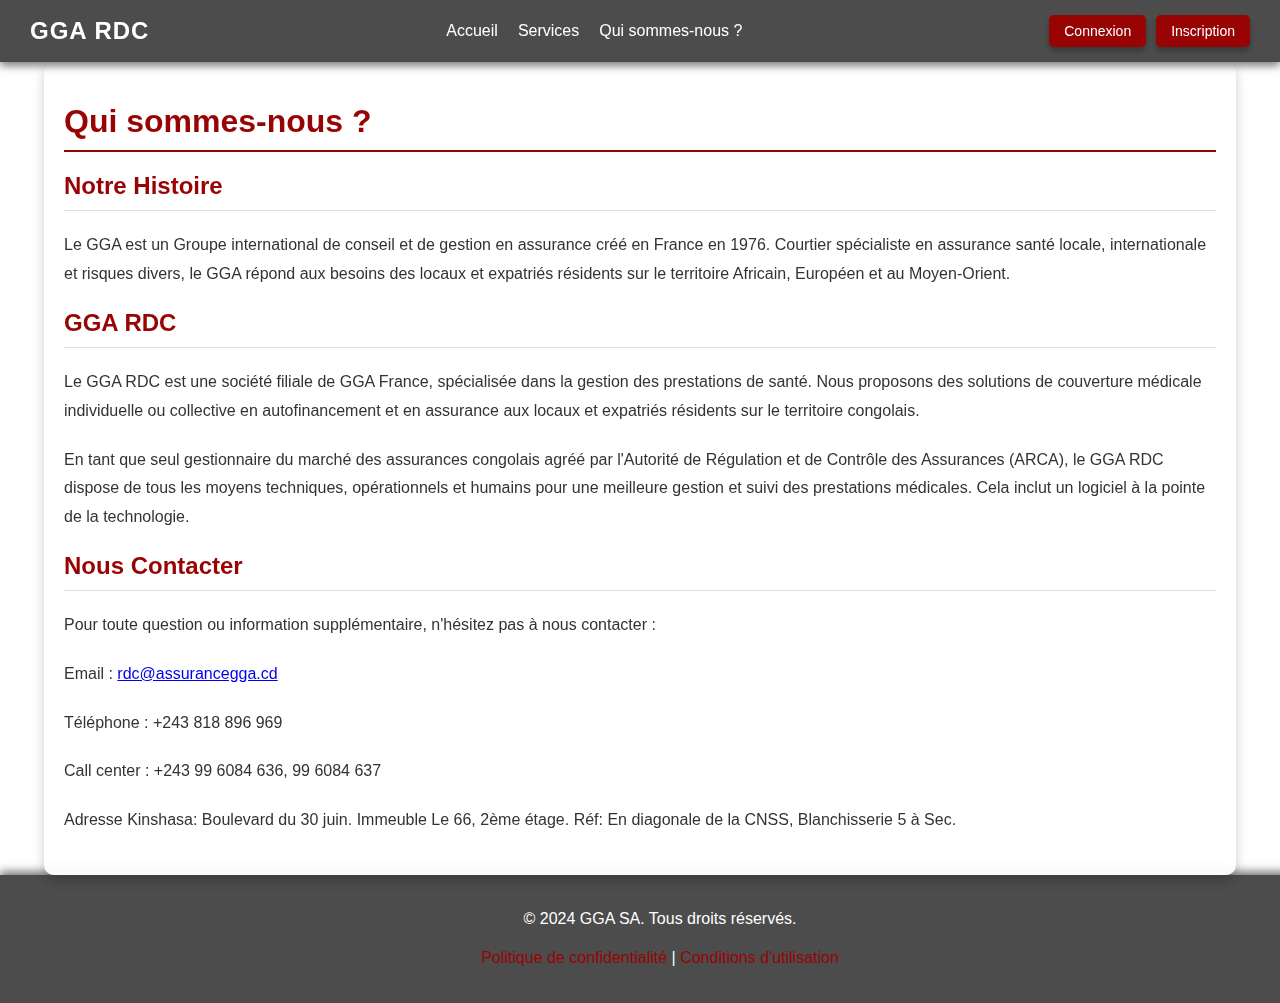
<file: about.html>
<!DOCTYPE html>
<html lang="fr">
<head>
    <meta charset="UTF-8">
    <meta name="viewport" content="width=device-width, initial-scale=1.0">
    <title>Qui sommes-nous ?</title>
    <style>
        /* Styles globaux */
        body {
            margin: 0;
            padding: 0;
            font-family: 'Segoe UI', Tahoma, Geneva, Verdana, sans-serif;
            display: flex;
            flex-direction: column;
            min-height: 100vh;
            /* background: url('https://via.placeholder.com/1920x1080') no-repeat center center fixed; Image de fond */
            background-size: cover;
            color: #333;
        }

        /* Styles pour la barre de navigation */
        .navbar {
            display: flex;
            flex-wrap: wrap;
            justify-content: space-between;
            align-items: center;
            padding: 15px 30px;
            background: rgba(0, 0, 0, 0.7); /* Fond sombre semi-transparent */
            color: white;
            box-shadow: 0 4px 8px rgba(0, 0, 0, 0.5);
            z-index: 1000;
        }

        .navbar .title {
            font-size: 24px;
            font-weight: bold;
            letter-spacing: 1px;
        }

        .navbar .menu {
            display: flex;
            list-style: none;
            margin: 0;
            padding: 0;
        }

        .navbar .menu li {
            margin: 0 10px;
        }

        .navbar .menu a {
            color: white;
            text-decoration: none;
            font-size: 16px;
            transition: color 0.3s;
        }

        .navbar .menu a:hover {
            color: #980303; /* Couleur de survol */
            font-weight: bold;
        }

        .navbar .buttons {
            display: flex;
            align-items: center;
        }

        .navbar .buttons a {
            margin-left: 10px;
            padding: 8px 15px;
            border-radius: 5px;
            color: white;
            text-decoration: none;
            background: #980303; /* Couleur de fond des boutons */
            font-size: 14px;
            transition: background-color 0.3s;
            box-shadow: 0 4px 6px rgba(0, 0, 0, 0.3);
        }

        .navbar .buttons a:hover {
            background: #750202; /* Couleur de survol des boutons */
        }

        /* Styles pour le conteneur du contenu principal */
        .container {
            flex: 1;
            width: 90%;
            max-width: 1200px;
            margin: auto;
            padding: 20px;
            background: rgba(255, 255, 255, 0.9); /* Fond blanc semi-transparent */
            border-radius: 10px;
            box-shadow: 0 6px 12px rgba(0, 0, 0, 0.2);
            backdrop-filter: blur(8px); /* Flou de fond */
        }

        h1, h2 {
            color: #980303; /* Couleur de base */
            margin-bottom: 20px;
        }

        h1 {
            font-size: 32px;
            border-bottom: 2px solid #980303; /* Ligne sous le titre */
            padding-bottom: 10px;
        }

        h2 {
            font-size: 24px;
            border-bottom: 1px solid #ddd; /* Ligne sous les sous-titres */
            padding-bottom: 10px;
            margin-bottom: 20px;
        }

        p {
            line-height: 1.8;
            margin-bottom: 20px;
        }

        address p {
            font-style: normal;
        }

        /* Styles pour le footer */
        footer {
            padding: 20px;
            background: rgba(0, 0, 0, 0.7); /* Fond sombre semi-transparent */
            color: white;
            text-align: center;
            box-shadow: 0 -4px 8px rgba(0, 0, 0, 0.5);
            width: 100%;
        }

        footer p {
            margin: 10px 0;
        }

        footer a {
            color: #980303; /* Couleur des liens du footer */
            text-decoration: none;
            transition: color 0.3s;
        }

        footer a:hover {
            color: #750202; /* Couleur de survol des liens du footer */
        }

        /* Media Queries pour les écrans plus petits */
        @media (max-width: 768px) {
            .navbar {
                flex-direction: column;
                align-items: flex-start;
            }

            .navbar .title {
                font-size: 20px;
            }

            .navbar .menu {
                flex-direction: column;
                width: 100%;
                margin-top: 10px;
            }

            .navbar .menu li {
                margin: 5px 0;
            }

            .navbar .buttons {
                margin-top: 10px;
            }

            .navbar .buttons a {
                font-size: 12px;
                padding: 6px 12px;
            }

            .container {
                width: 100%;
                padding: 20px;
            }

            h1 {
                font-size: 28px;
            }

            h2 {
                font-size: 20px;
            }
        }

        @media (max-width: 480px) {
            .navbar .menu a {
                font-size: 14px;
            }

            .navbar .buttons a {
                font-size: 10px;
                padding: 4px 8px;
            }

            h1 {
                font-size: 24px;
            }

            h2 {
                font-size: 18px;
            }
        }
    </style>
</head>
<body>
    <div class="navbar">
        <div class="title">GGA RDC</div>
        <ul class="menu">
            <li><a href="index.html">Accueil</a></li>
            <li><a href="#">Services</a></li>
            <li><a href="about.html">Qui sommes-nous ?</a></li>
        </ul>
        <div class="buttons">
            <a href="index.html">Connexion</a>
            <a href="inscription.html">Inscription</a>
        </div>
    </div>

    <div class="container">
        <h1>Qui sommes-nous ?</h1>

        <section id="about">
            <h2>Notre Histoire</h2>
            <p>Le GGA est un Groupe international de conseil et de gestion en assurance créé en France en 1976. Courtier spécialiste en assurance santé locale, internationale et risques divers, le GGA répond aux besoins des locaux et expatriés résidents sur le territoire Africain, Européen et au Moyen-Orient.</p>
        </section>

        <section id="gga-rdc">
            <h2>GGA RDC</h2>
            <p>Le GGA RDC est une société filiale de GGA France, spécialisée dans la gestion des prestations de santé. Nous proposons des solutions de couverture médicale individuelle ou collective en autofinancement et en assurance aux locaux et expatriés résidents sur le territoire congolais.</p>
            <p>En tant que seul gestionnaire du marché des assurances congolais agréé par l'Autorité de Régulation et de Contrôle des Assurances (ARCA), le GGA RDC dispose de tous les moyens techniques, opérationnels et humains pour une meilleure gestion et suivi des prestations médicales. Cela inclut un logiciel à la pointe de la technologie.</p>
        </section>

        <section id="contact">
            <h2>Nous Contacter</h2>
            <p>Pour toute question ou information supplémentaire, n'hésitez pas à nous contacter :</p>
            <address>
                <p>Email : <a href="mailto:rdc@assurancegga.cd">rdc@assurancegga.cd</a></p>
                <p>Téléphone : +243 818 896 969</p>
                <p>Call center : +243 99 6084 636, 99 6084 637</p>
                <p>Adresse Kinshasa: Boulevard du 30 juin. Immeuble Le 66, 2ème étage. Réf: En diagonale de la CNSS, Blanchisserie 5 à Sec.</p>
            </address>
        </section>
    </div>

    <footer>
        <p>&copy; 2024 GGA SA. Tous droits réservés.</p>
        <p><a href="privacy.html">Politique de confidentialité</a> | <a href="#">Conditions d'utilisation</a></p>
    </footer>
</body>
</html>
</file>
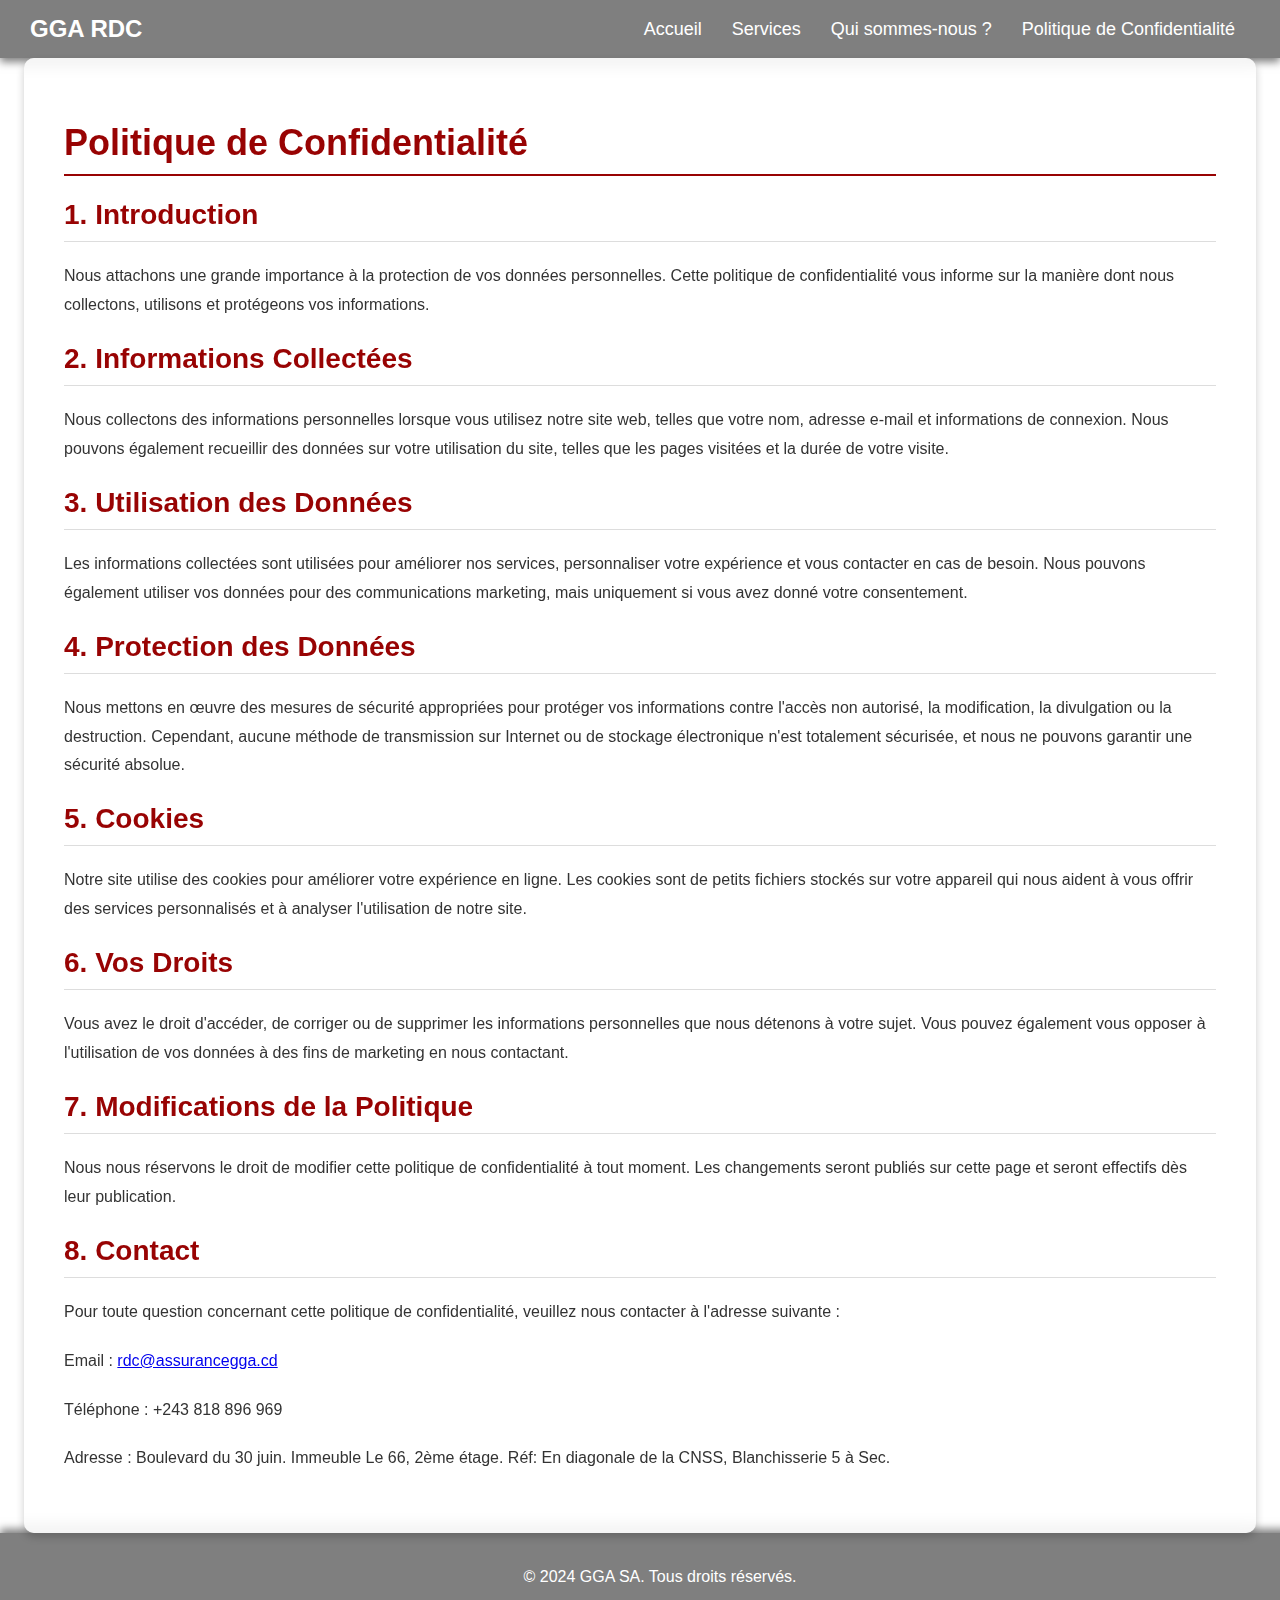
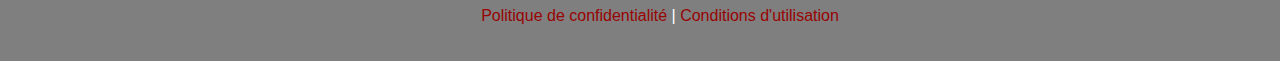
<file: confid.html>
<!DOCTYPE html>
<html lang="fr">
<head>
    <meta charset="UTF-8">
    <meta name="viewport" content="width=device-width, initial-scale=1.0">
    <title>Politique de Confidentialité</title>
    <style>
        /* Styles globaux */
        body {
            margin: 0;
            padding: 0;
            font-family: Arial, sans-serif;
            background: url('https://via.placeholder.com/1920x1080') no-repeat center center fixed; /* Image de fond */
            background-size: cover;
            color: #333;
        }

        .navbar {
            display: flex;
            justify-content: space-between;
            align-items: center;
            padding: 15px 30px;
            background: rgba(0, 0, 0, 0.5); /* Fond semi-transparent */
            color: white;
            box-shadow: 0 4px 8px rgba(0, 0, 0, 0.5);
            z-index: 1000;
        }

        .navbar .title {
            font-size: 24px;
            font-weight: bold;
        }

        .navbar .menu {
            display: flex;
            list-style: none;
            margin: 0;
            padding: 0;
        }

        .navbar .menu li {
            margin: 0 15px;
        }

        .navbar .menu a {
            color: white;
            text-decoration: none;
            font-size: 18px;
            transition: color 0.3s;
        }

        .navbar .menu a:hover {
            color: #980303; /* Couleur de survol */
        }

        /* Styles pour le conteneur principal */
        .container {
            margin: auto;
            width: 90%;
            max-width: 1200px;
            padding: 40px;
            background: rgba(255, 255, 255, 0.8); /* Fond blanc semi-transparent */
            border-radius: 10px;
            box-shadow: 0 4px 8px rgba(0, 0, 0, 0.2);
            backdrop-filter: blur(8px); /* Flou de fond */
            z-index: 1000;
        }

        h1, h2 {
            color: #980303; /* Couleur de base */
            margin-bottom: 20px;
        }

        h1 {
            font-size: 36px;
            border-bottom: 2px solid #980303; /* Ligne sous le titre */
            padding-bottom: 10px;
        }

        h2 {
            font-size: 28px;
            border-bottom: 1px solid #ddd; /* Ligne sous les sous-titres */
            padding-bottom: 10px;
            margin-bottom: 20px;
        }

        p {
            line-height: 1.8;
            margin-bottom: 20px;
        }

        address p {
            font-style: normal;
        }

        /* Styles pour le footer */
        footer {
            padding: 20px;
            background: rgba(0, 0, 0, 0.5); /* Fond sombre semi-transparent */
            color: white;
            text-align: center;
            box-shadow: 0 -4px 8px rgba(0, 0, 0, 0.5);
            width: 100%;
        }

        footer p {
            margin: 10px 0;
        }

        footer a {
            color: #980303; /* Couleur des liens du footer */
            text-decoration: none;
            transition: color 0.3s;
        }

        footer a:hover {
            color: #750202; /* Couleur de survol des liens du footer */
        }

        /* Responsive Design */
        @media (max-width: 768px) {
            .navbar .title {
                font-size: 20px;
            }

            .navbar .menu {
                flex-direction: column;
                align-items: flex-start;
            }

            .navbar .menu li {
                margin: 5px 0;
            }

            .container {
                width: 95%;
                padding: 20px;
            }
        }

        @media (max-width: 480px) {
            .navbar .title {
                font-size: 18px;
            }

            .navbar .menu a {
                font-size: 16px;
            }

            .container {
                width: 100%;
                padding: 15px;
            }

            h1 {
                font-size: 28px;
            }

            h2 {
                font-size: 22px;
            }
        }
    </style>
</head>
<body>
    <div class="navbar">
        <div class="title">GGA RDC</div>
        <ul class="menu">
            <li><a href="index.html">Accueil</a></li>
            <li><a href="#">Services</a></li>
            <li><a href="about.html">Qui sommes-nous ?</a></li>
            <li><a href="privacy.html">Politique de Confidentialité</a></li>
        </ul>
    </div>

    <div class="container">
        <h1>Politique de Confidentialité</h1>
        
        <section>
            <h2>1. Introduction</h2>
            <p>Nous attachons une grande importance à la protection de vos données personnelles. Cette politique de confidentialité vous informe sur la manière dont nous collectons, utilisons et protégeons vos informations.</p>
        </section>

        <section>
            <h2>2. Informations Collectées</h2>
            <p>Nous collectons des informations personnelles lorsque vous utilisez notre site web, telles que votre nom, adresse e-mail et informations de connexion. Nous pouvons également recueillir des données sur votre utilisation du site, telles que les pages visitées et la durée de votre visite.</p>
        </section>

        <section>
            <h2>3. Utilisation des Données</h2>
            <p>Les informations collectées sont utilisées pour améliorer nos services, personnaliser votre expérience et vous contacter en cas de besoin. Nous pouvons également utiliser vos données pour des communications marketing, mais uniquement si vous avez donné votre consentement.</p>
        </section>

        <section>
            <h2>4. Protection des Données</h2>
            <p>Nous mettons en œuvre des mesures de sécurité appropriées pour protéger vos informations contre l'accès non autorisé, la modification, la divulgation ou la destruction. Cependant, aucune méthode de transmission sur Internet ou de stockage électronique n'est totalement sécurisée, et nous ne pouvons garantir une sécurité absolue.</p>
        </section>

        <section>
            <h2>5. Cookies</h2>
            <p>Notre site utilise des cookies pour améliorer votre expérience en ligne. Les cookies sont de petits fichiers stockés sur votre appareil qui nous aident à vous offrir des services personnalisés et à analyser l'utilisation de notre site.</p>
        </section>

        <section>
            <h2>6. Vos Droits</h2>
            <p>Vous avez le droit d'accéder, de corriger ou de supprimer les informations personnelles que nous détenons à votre sujet. Vous pouvez également vous opposer à l'utilisation de vos données à des fins de marketing en nous contactant.</p>
        </section>

        <section>
            <h2>7. Modifications de la Politique</h2>
            <p>Nous nous réservons le droit de modifier cette politique de confidentialité à tout moment. Les changements seront publiés sur cette page et seront effectifs dès leur publication.</p>
        </section>

        <section>
            <h2>8. Contact</h2>
            <p>Pour toute question concernant cette politique de confidentialité, veuillez nous contacter à l'adresse suivante :</p>
            <address>
                <p>Email : <a href="mailto:rdc@assurancegga.cd">rdc@assurancegga.cd</a></p>
                <p>Téléphone : +243 818 896 969</p>
                <p>Adresse : Boulevard du 30 juin. Immeuble Le 66, 2ème étage. Réf: En diagonale de la CNSS, Blanchisserie 5 à Sec.</p>
            </address>
        </section>
    </div>

    <footer>
        <p>&copy; 2024 GGA SA. Tous droits réservés.</p>
        <p><a href="#">Politique de confidentialité</a> | <a href="#">Conditions d'utilisation</a></p>
    </footer>
</body>
</html>
</file>
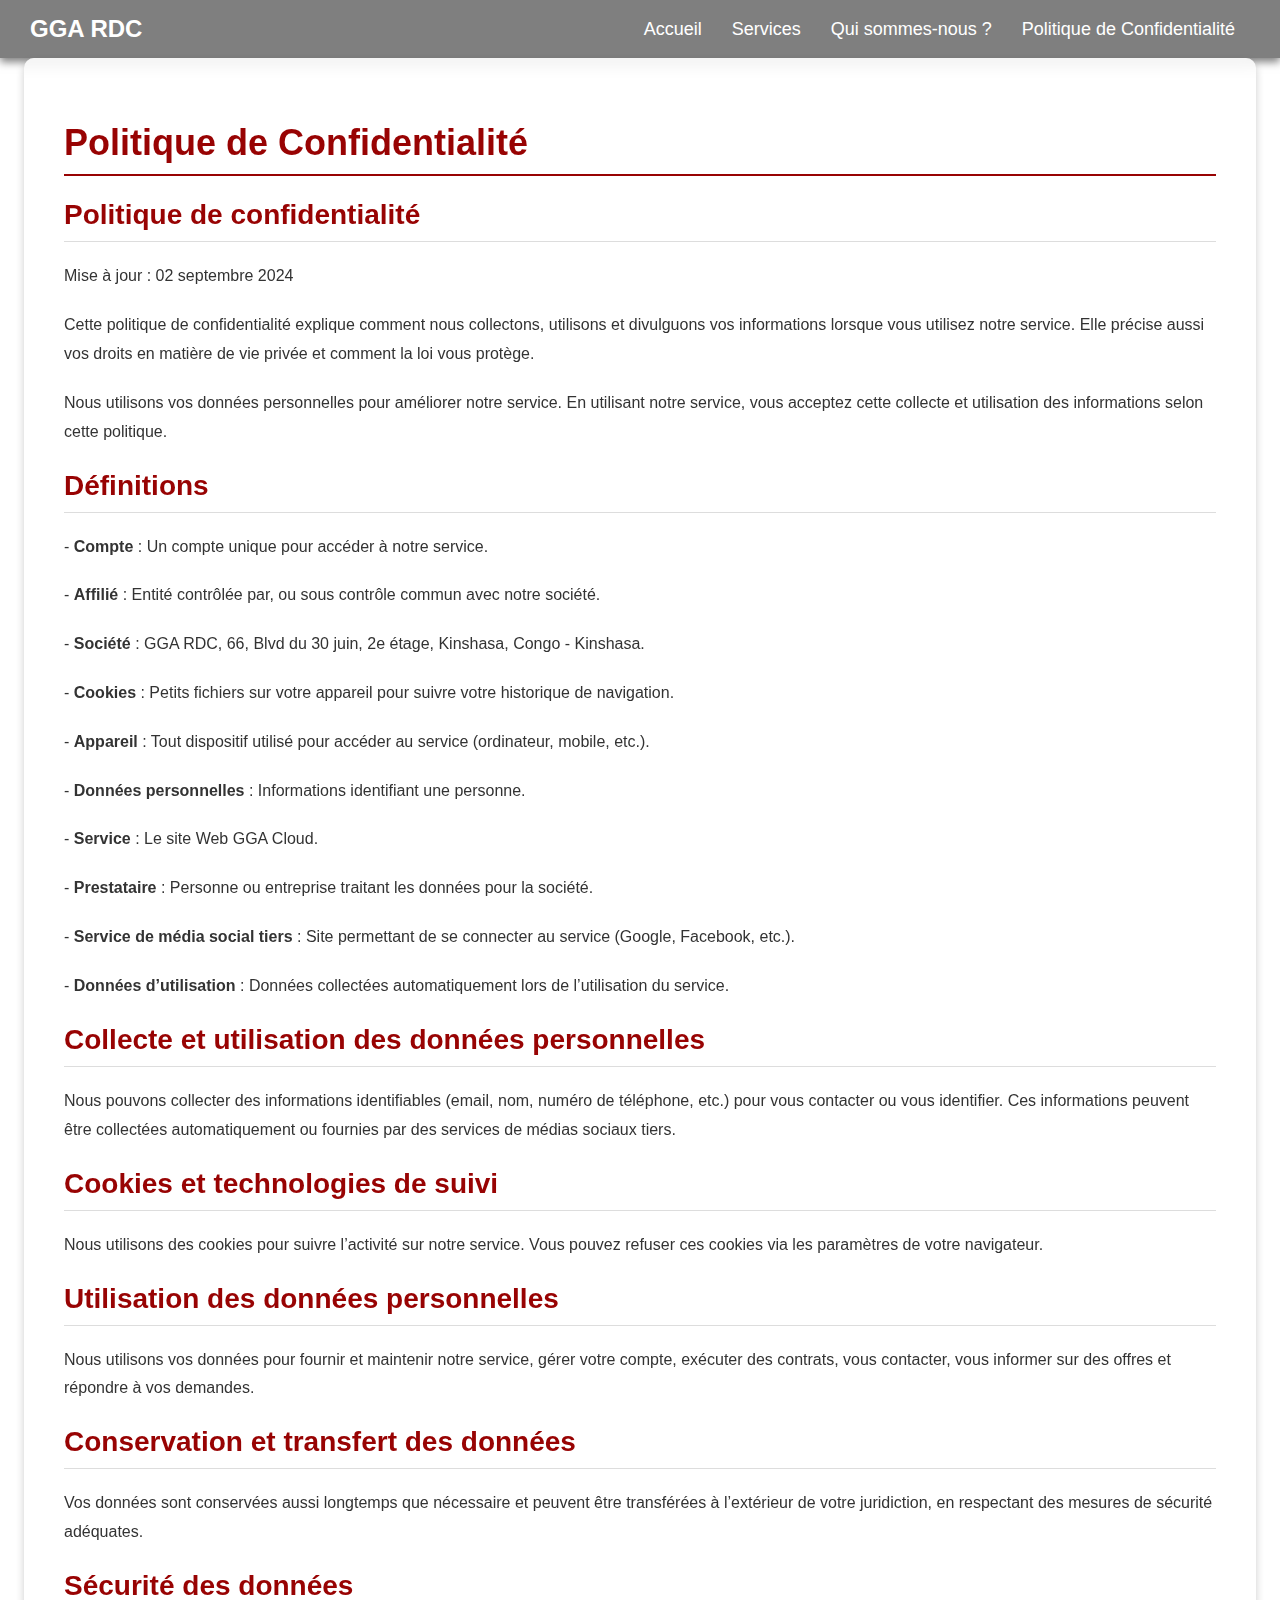
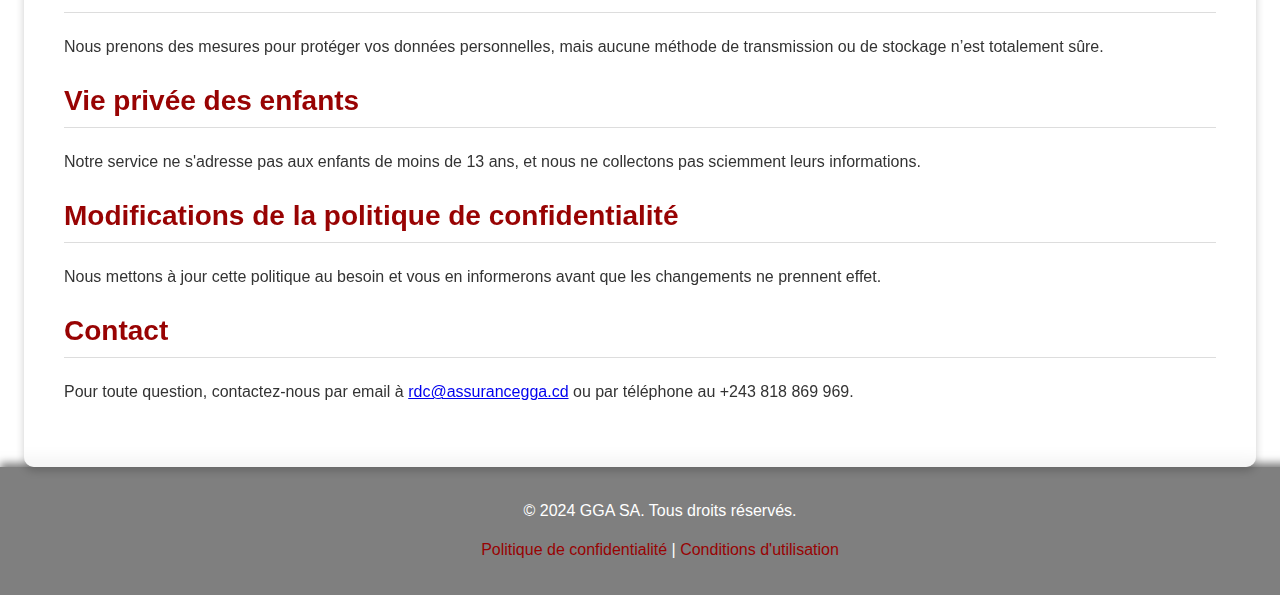
<file: privacy.html>
<!DOCTYPE html>
<html lang="fr">
<head>
    <meta charset="UTF-8">
    <meta name="viewport" content="width=device-width, initial-scale=1.0">
    <title>Politique de Confidentialité</title>
    <style>
        /* Styles globaux */
        body {
            margin: 0;
            padding: 0;
            font-family: Arial, sans-serif;
            /* background: url('https://via.placeholder.com/1920x1080') no-repeat center center fixed; Image de fond */
            background-size: cover;
            color: #333;
        }

        .navbar {
            display: flex;
            justify-content: space-between;
            align-items: center;
            padding: 15px 30px;
            background: rgba(0, 0, 0, 0.5); /* Fond semi-transparent */
            color: white;
            box-shadow: 0 4px 8px rgba(0, 0, 0, 0.5);
            z-index: 1000;
        }

        .navbar .title {
            font-size: 24px;
            font-weight: bold;
        }

        .navbar .menu {
            display: flex;
            list-style: none;
            margin: 0;
            padding: 0;
        }

        .navbar .menu li {
            margin: 0 15px;
        }

        .navbar .menu a {
            color: white;
            text-decoration: none;
            font-size: 18px;
            transition: color 0.3s;
        }

        .navbar .menu a:hover {
            color: #980303; /* Couleur de survol */
        }

        /* Styles pour le conteneur principal */
        .container {
            margin: auto;
            width: 90%;
            max-width: 1200px;
            padding: 40px;
            background: rgba(255, 255, 255, 0.8); /* Fond blanc semi-transparent */
            border-radius: 10px;
            box-shadow: 0 4px 8px rgba(0, 0, 0, 0.2);
            backdrop-filter: blur(8px); /* Flou de fond */
            z-index: 1000;
        }

        h1, h2 {
            color: #980303; /* Couleur de base */
            margin-bottom: 20px;
        }

        h1 {
            font-size: 36px;
            border-bottom: 2px solid #980303; /* Ligne sous le titre */
            padding-bottom: 10px;
        }

        h2 {
            font-size: 28px;
            border-bottom: 1px solid #ddd; /* Ligne sous les sous-titres */
            padding-bottom: 10px;
            margin-bottom: 20px;
        }

        p {
            line-height: 1.8;
            margin-bottom: 20px;
        }

        address p {
            font-style: normal;
        }

        /* Styles pour le footer */
        footer {
            padding: 20px;
            background: rgba(0, 0, 0, 0.5); /* Fond sombre semi-transparent */
            color: white;
            text-align: center;
            box-shadow: 0 -4px 8px rgba(0, 0, 0, 0.5);
            width: 100%;
        }

        footer p {
            margin: 10px 0;
        }

        footer a {
            color: #980303; /* Couleur des liens du footer */
            text-decoration: none;
            transition: color 0.3s;
        }

        footer a:hover {
            color: #750202; /* Couleur de survol des liens du footer */
        }

        /* Responsive Design */
        @media (max-width: 768px) {
            .navbar .title {
                font-size: 20px;
            }

            .navbar .menu {
                flex-direction: column;
                align-items: flex-start;
            }

            .navbar .menu li {
                margin: 5px 0;
            }

            .container {
                width: 95%;
                padding: 20px;
            }
        }

        @media (max-width: 480px) {
            .navbar .title {
                font-size: 18px;
            }

            .navbar .menu a {
                font-size: 16px;
            }

            .container {
                width: 100%;
                padding: 15px;
            }

            h1 {
                font-size: 28px;
            }

            h2 {
                font-size: 22px;
            }
        }
    </style>
</head>
<body>
    <div class="navbar">
        <div class="title">GGA RDC</div>
        <ul class="menu">
            <li><a href="index.html">Accueil</a></li>
            <li><a href="#">Services</a></li>
            <li><a href="about.html">Qui sommes-nous ?</a></li>
            <li><a href="privacy.html">Politique de Confidentialité</a></li>
        </ul>
    </div>

    <div class="container">
        <h1>Politique de Confidentialité</h1>
        
        <section>
            <h2>Politique de confidentialité</h2>
            <p>Mise à jour : 02 septembre 2024</p>
            <p>Cette politique de confidentialité explique comment nous collectons, utilisons et divulguons vos informations lorsque vous utilisez notre service. Elle précise aussi vos droits en matière de vie privée et comment la loi vous protège.</p>
            <p>Nous utilisons vos données personnelles pour améliorer notre service. En utilisant notre service, vous acceptez cette collecte et utilisation des informations selon cette politique.</p>
        </section>

        <section>
            <h2>Définitions</h2>
            <p>- <strong>Compte</strong> : Un compte unique pour accéder à notre service.</p>
            <p>- <strong>Affilié</strong> : Entité contrôlée par, ou sous contrôle commun avec notre société.</p>
            <p>- <strong>Société</strong> : GGA RDC, 66, Blvd du 30 juin, 2e étage, Kinshasa, Congo - Kinshasa.</p>
            <p>- <strong>Cookies</strong> : Petits fichiers sur votre appareil pour suivre votre historique de navigation.</p>
            <p>- <strong>Appareil</strong> : Tout dispositif utilisé pour accéder au service (ordinateur, mobile, etc.).</p>
            <p>- <strong>Données personnelles</strong> : Informations identifiant une personne.</p>
            <p>- <strong>Service</strong> : Le site Web GGA Cloud.</p>
            <p>- <strong>Prestataire</strong> : Personne ou entreprise traitant les données pour la société.</p>
            <p>- <strong>Service de média social tiers</strong> : Site permettant de se connecter au service (Google, Facebook, etc.).</p>
            <p>- <strong>Données d’utilisation</strong> : Données collectées automatiquement lors de l’utilisation du service.</p>
        </section>

        <section>
            <h2>Collecte et utilisation des données personnelles</h2>
            <p>Nous pouvons collecter des informations identifiables (email, nom, numéro de téléphone, etc.) pour vous contacter ou vous identifier. Ces informations peuvent être collectées automatiquement ou fournies par des services de médias sociaux tiers.</p>
        </section>

        <section>
            <h2>Cookies et technologies de suivi</h2>
            <p>Nous utilisons des cookies pour suivre l’activité sur notre service. Vous pouvez refuser ces cookies via les paramètres de votre navigateur.</p>
        </section>

        <section>
            <h2>Utilisation des données personnelles</h2>
            <p>Nous utilisons vos données pour fournir et maintenir notre service, gérer votre compte, exécuter des contrats, vous contacter, vous informer sur des offres et répondre à vos demandes.</p>
        </section>

        <section>
            <h2>Conservation et transfert des données</h2>
            <p>Vos données sont conservées aussi longtemps que nécessaire et peuvent être transférées à l’extérieur de votre juridiction, en respectant des mesures de sécurité adéquates.</p>
        </section>

        <section>
            <h2>Sécurité des données</h2>
            <p>Nous prenons des mesures pour protéger vos données personnelles, mais aucune méthode de transmission ou de stockage n’est totalement sûre.</p>
        </section>

        <section>
            <h2>Vie privée des enfants</h2>
            <p>Notre service ne s'adresse pas aux enfants de moins de 13 ans, et nous ne collectons pas sciemment leurs informations.</p>
        </section>

        <section>
            <h2>Modifications de la politique de confidentialité</h2>
            <p>Nous mettons à jour cette politique au besoin et vous en informerons avant que les changements ne prennent effet.</p>
        </section>

        <section>
            <h2>Contact</h2>
            <p>Pour toute question, contactez-nous par email à <a href="mailto:rdc@assurancegga.cd">rdc@assurancegga.cd</a> ou par téléphone au +243 818 869 969.</p>
        </section>
    </div>

    <footer>
        <p>&copy; 2024 GGA SA. Tous droits réservés.</p>
        <p><a href="privacy.html">Politique de confidentialité</a> | <a href="#">Conditions d'utilisation</a></p>
    </footer>
</body>
</html>
</file>
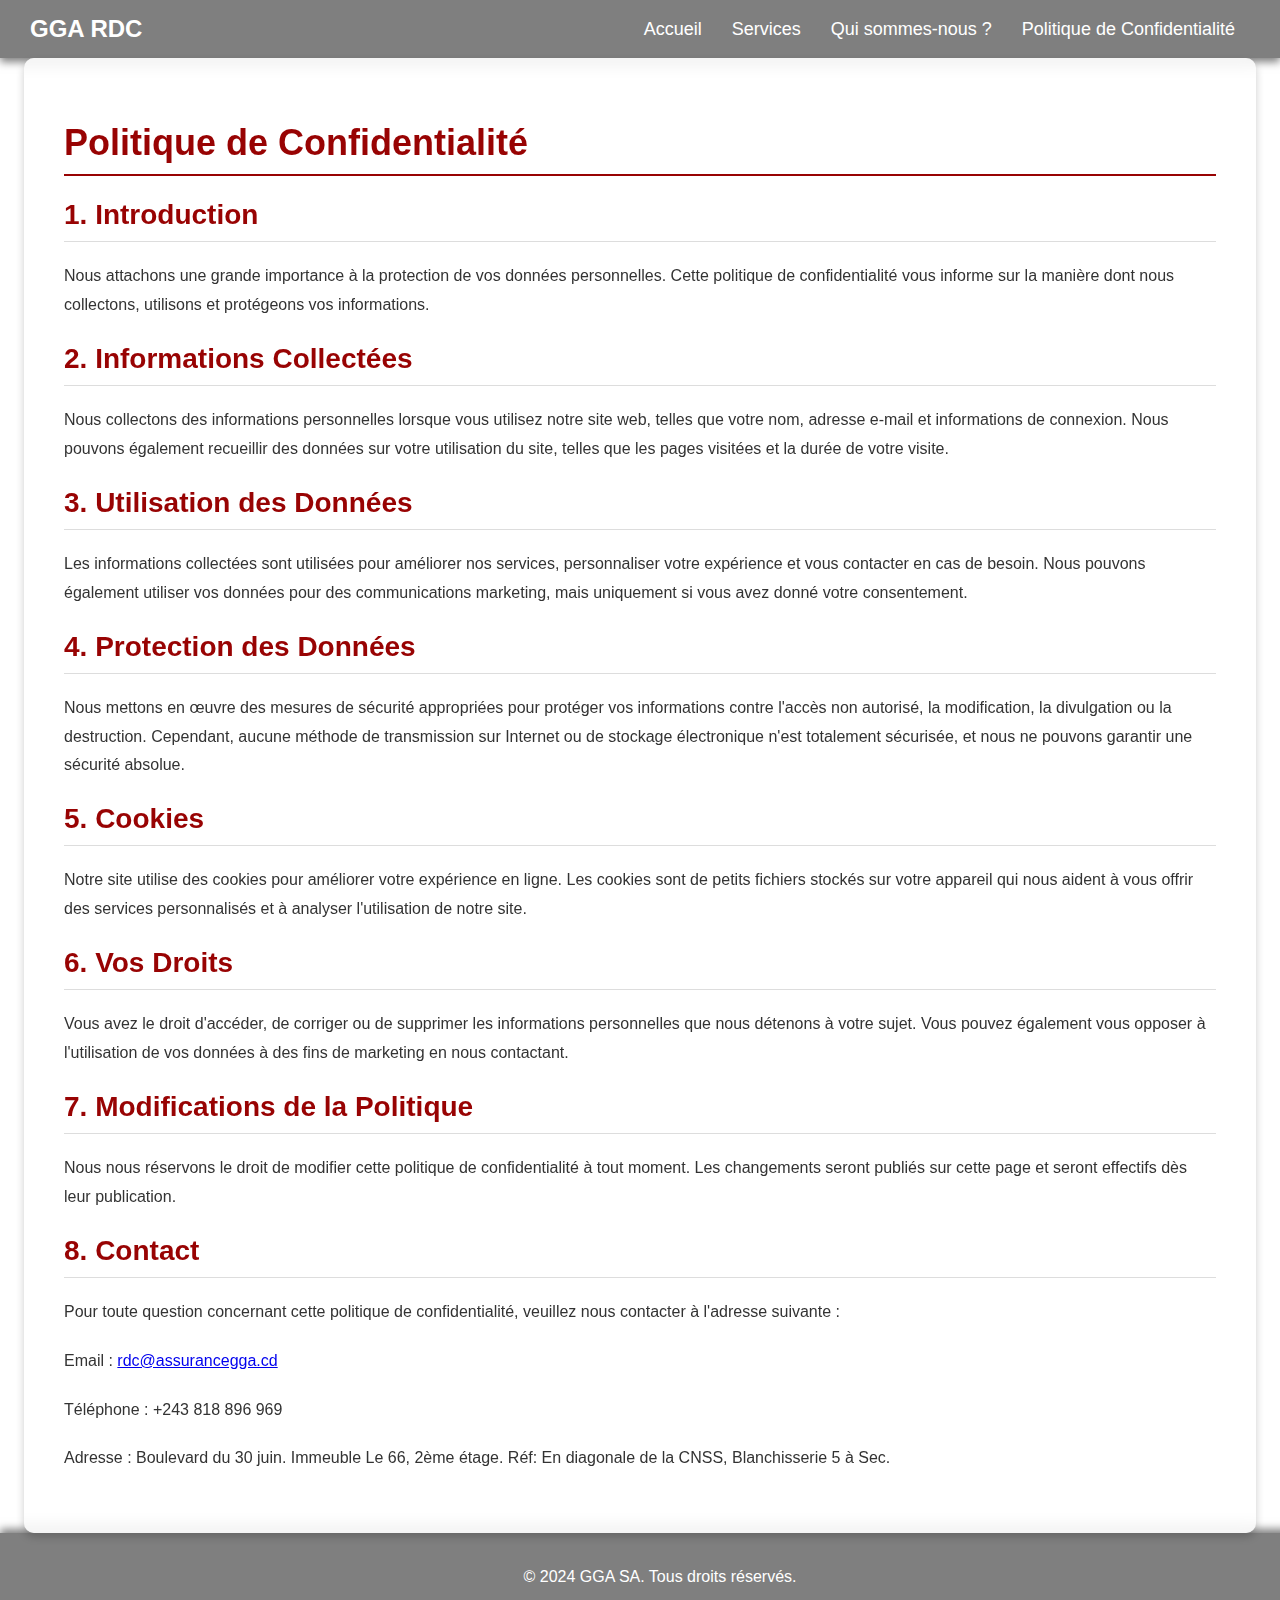
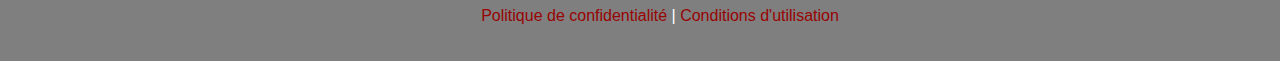
<file: privacy_bkp.html>
<!DOCTYPE html>
<html lang="fr">
<head>
    <meta charset="UTF-8">
    <meta name="viewport" content="width=device-width, initial-scale=1.0">
    <title>Politique de Confidentialité</title>
    <style>
        /* Styles globaux */
        body {
            margin: 0;
            padding: 0;
            font-family: Arial, sans-serif;
            /* background: url('https://via.placeholder.com/1920x1080') no-repeat center center fixed; Image de fond */
            background-size: cover;
            color: #333;
        }

        .navbar {
            display: flex;
            justify-content: space-between;
            align-items: center;
            padding: 15px 30px;
            background: rgba(0, 0, 0, 0.5); /* Fond semi-transparent */
            color: white;
            box-shadow: 0 4px 8px rgba(0, 0, 0, 0.5);
            z-index: 1000;
        }

        .navbar .title {
            font-size: 24px;
            font-weight: bold;
        }

        .navbar .menu {
            display: flex;
            list-style: none;
            margin: 0;
            padding: 0;
        }

        .navbar .menu li {
            margin: 0 15px;
        }

        .navbar .menu a {
            color: white;
            text-decoration: none;
            font-size: 18px;
            transition: color 0.3s;
        }

        .navbar .menu a:hover {
            color: #980303; /* Couleur de survol */
        }

        /* Styles pour le conteneur principal */
        .container {
            margin: auto;
            width: 90%;
            max-width: 1200px;
            padding: 40px;
            background: rgba(255, 255, 255, 0.8); /* Fond blanc semi-transparent */
            border-radius: 10px;
            box-shadow: 0 4px 8px rgba(0, 0, 0, 0.2);
            backdrop-filter: blur(8px); /* Flou de fond */
            z-index: 1000;
        }

        h1, h2 {
            color: #980303; /* Couleur de base */
            margin-bottom: 20px;
        }

        h1 {
            font-size: 36px;
            border-bottom: 2px solid #980303; /* Ligne sous le titre */
            padding-bottom: 10px;
        }

        h2 {
            font-size: 28px;
            border-bottom: 1px solid #ddd; /* Ligne sous les sous-titres */
            padding-bottom: 10px;
            margin-bottom: 20px;
        }

        p {
            line-height: 1.8;
            margin-bottom: 20px;
        }

        address p {
            font-style: normal;
        }

        /* Styles pour le footer */
        footer {
            padding: 20px;
            background: rgba(0, 0, 0, 0.5); /* Fond sombre semi-transparent */
            color: white;
            text-align: center;
            box-shadow: 0 -4px 8px rgba(0, 0, 0, 0.5);
            width: 100%;
        }

        footer p {
            margin: 10px 0;
        }

        footer a {
            color: #980303; /* Couleur des liens du footer */
            text-decoration: none;
            transition: color 0.3s;
        }

        footer a:hover {
            color: #750202; /* Couleur de survol des liens du footer */
        }

        /* Responsive Design */
        @media (max-width: 768px) {
            .navbar .title {
                font-size: 20px;
            }

            .navbar .menu {
                flex-direction: column;
                align-items: flex-start;
            }

            .navbar .menu li {
                margin: 5px 0;
            }

            .container {
                width: 95%;
                padding: 20px;
            }
        }

        @media (max-width: 480px) {
            .navbar .title {
                font-size: 18px;
            }

            .navbar .menu a {
                font-size: 16px;
            }

            .container {
                width: 100%;
                padding: 15px;
            }

            h1 {
                font-size: 28px;
            }

            h2 {
                font-size: 22px;
            }
        }
    </style>
</head>
<body>
    <div class="navbar">
        <div class="title">GGA RDC</div>
        <ul class="menu">
            <li><a href="index.html">Accueil</a></li>
            <li><a href="#">Services</a></li>
            <li><a href="about.html">Qui sommes-nous ?</a></li>
            <li><a href="privacy.html">Politique de Confidentialité</a></li>
        </ul>
    </div>

    <div class="container">
        <h1>Politique de Confidentialité</h1>
        
        <section>
            <h2>1. Introduction</h2>
            <p>Nous attachons une grande importance à la protection de vos données personnelles. Cette politique de confidentialité vous informe sur la manière dont nous collectons, utilisons et protégeons vos informations.</p>
        </section>

        <section>
            <h2>2. Informations Collectées</h2>
            <p>Nous collectons des informations personnelles lorsque vous utilisez notre site web, telles que votre nom, adresse e-mail et informations de connexion. Nous pouvons également recueillir des données sur votre utilisation du site, telles que les pages visitées et la durée de votre visite.</p>
        </section>

        <section>
            <h2>3. Utilisation des Données</h2>
            <p>Les informations collectées sont utilisées pour améliorer nos services, personnaliser votre expérience et vous contacter en cas de besoin. Nous pouvons également utiliser vos données pour des communications marketing, mais uniquement si vous avez donné votre consentement.</p>
        </section>

        <section>
            <h2>4. Protection des Données</h2>
            <p>Nous mettons en œuvre des mesures de sécurité appropriées pour protéger vos informations contre l'accès non autorisé, la modification, la divulgation ou la destruction. Cependant, aucune méthode de transmission sur Internet ou de stockage électronique n'est totalement sécurisée, et nous ne pouvons garantir une sécurité absolue.</p>
        </section>

        <section>
            <h2>5. Cookies</h2>
            <p>Notre site utilise des cookies pour améliorer votre expérience en ligne. Les cookies sont de petits fichiers stockés sur votre appareil qui nous aident à vous offrir des services personnalisés et à analyser l'utilisation de notre site.</p>
        </section>

        <section>
            <h2>6. Vos Droits</h2>
            <p>Vous avez le droit d'accéder, de corriger ou de supprimer les informations personnelles que nous détenons à votre sujet. Vous pouvez également vous opposer à l'utilisation de vos données à des fins de marketing en nous contactant.</p>
        </section>

        <section>
            <h2>7. Modifications de la Politique</h2>
            <p>Nous nous réservons le droit de modifier cette politique de confidentialité à tout moment. Les changements seront publiés sur cette page et seront effectifs dès leur publication.</p>
        </section>

        <section>
            <h2>8. Contact</h2>
            <p>Pour toute question concernant cette politique de confidentialité, veuillez nous contacter à l'adresse suivante :</p>
            <address>
                <p>Email : <a href="mailto:rdc@assurancegga.cd">rdc@assurancegga.cd</a></p>
                <p>Téléphone : +243 818 896 969</p>
                <p>Adresse : Boulevard du 30 juin. Immeuble Le 66, 2ème étage. Réf: En diagonale de la CNSS, Blanchisserie 5 à Sec.</p>
            </address>
        </section>
    </div>

    <footer>
        <p>&copy; 2024 GGA SA. Tous droits réservés.</p>
        <p><a href="#">Politique de confidentialité</a> | <a href="#">Conditions d'utilisation</a></p>
    </footer>
</body>
</html>
</file>
